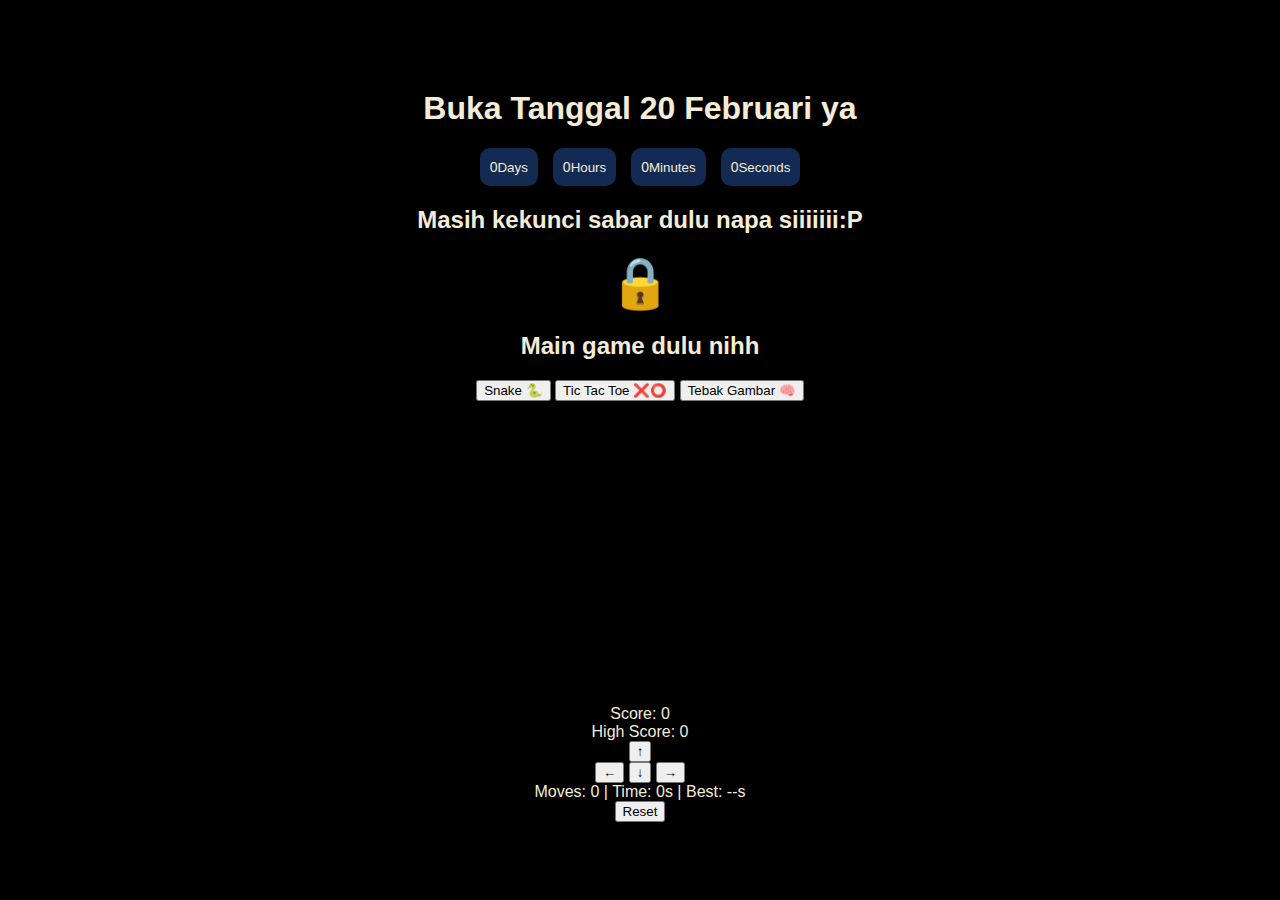
<file: index.html>
<!DOCTYPE html>
<html>
<head>

<meta name="viewport" content="width=device-width, initial-scale=1">

<link rel="stylesheet" href="css/style.css">

<title>Birthday Lock</title>

</head>
<body>

<div class="center">

<h1>Buka Tanggal 20 Februari ya </h1>

<div id="countdown" class="countdown">

<div><span id="days">0</span><small>Days</small></div>

<div><span id="hours">0</span><small>Hours</small></div>

<div><span id="minutes">0</span><small>Minutes</small></div>

<div><span id="seconds">0</span><small>Seconds</small></div>

</div>

<h2>Masih kekunci sabar dulu napa siiiiiii:P</h2>

<div id="lock" class="lock">🔒</div>

<h2>Main game dulu nihh</h2>

<div class="game-selector">

<button onclick="showGame('snake')">Snake 🐍</button>

<button onclick="showGame('ttt')">Tic Tac Toe ❌⭕</button>

<button onclick="showGame('memory')">Tebak Gambar 🧠</button>


</div>


<!-- SNAKE -->

<div id="snakeGame" class="game-box">

<canvas id="game" width="300" height="300"></canvas>

<div class="score">Score: <span id="score">0</span></div>
<div class="score">High Score: <span id="highscore">0</span></div>


<div class="controls">

<div>
<button onclick="setDirection('up')">↑</button>
</div>

<div>
<button onclick="setDirection('left')">←</button>
<button onclick="setDirection('down')">↓</button>
<button onclick="setDirection('right')">→</button>
</div>

</div>

</div>


<!-- TIC TAC TOE -->

<div id="tttGame" class="game-box" style="display:none;">

<div id="board" class="board"></div>

<div id="tttStatus" class="score"></div>

<button onclick="resetTTT()">Restart</button>

</div>

<!-- MEMORY GAME -->

<div id="memoryBoard" class="memory-grid"></div>

<div class="memory-stats">
Moves: <span id="moveCount">0</span> |
Time: <span id="timer">0</span>s |
Best: <span id="bestTime">--</span>s
</div>

<button onclick="resetMemory()">Reset</button>
</div>

</div>

</div>

<script src="js/countdown.js"></script>

<script src="js/game.js"></script>

</body>
</html>
</file>
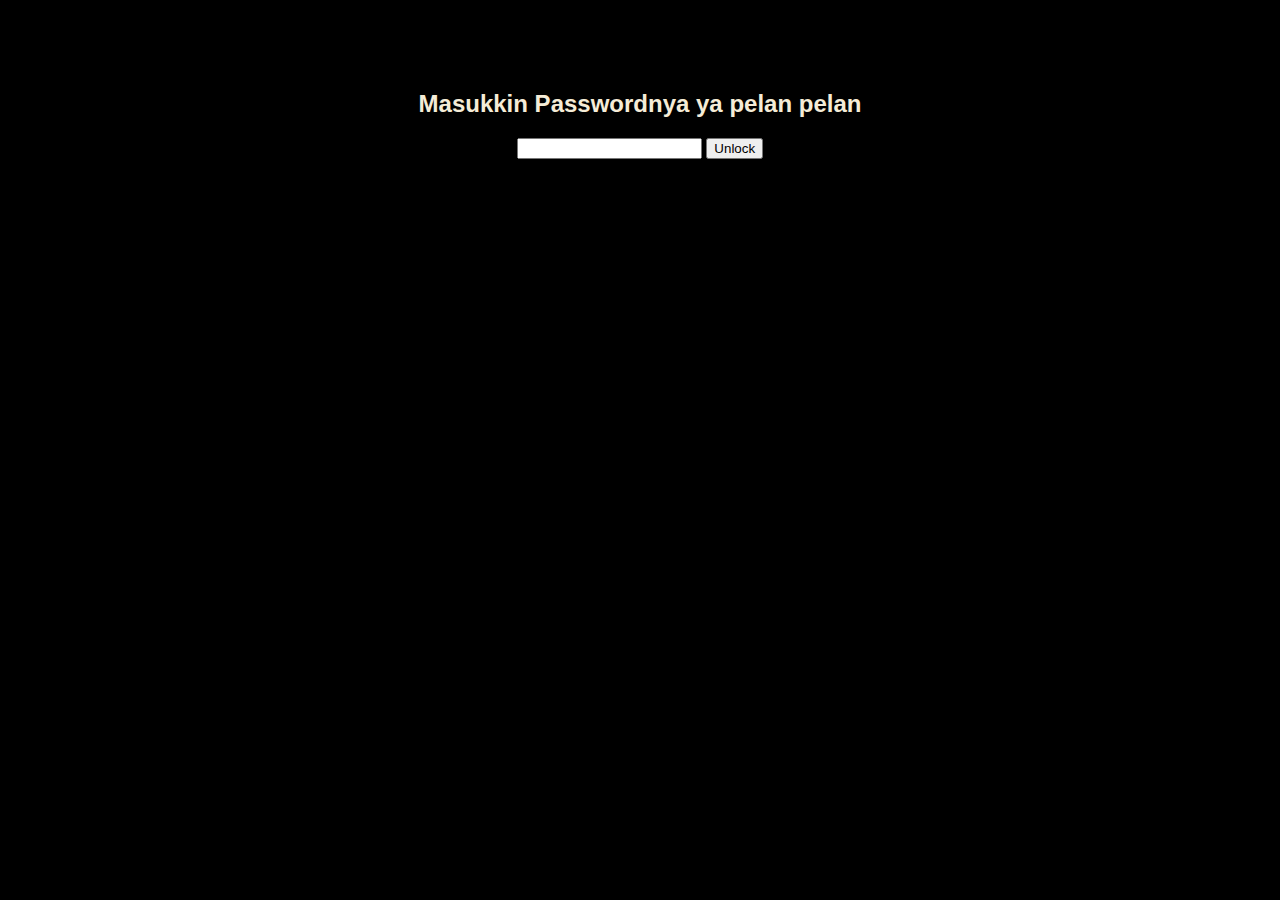
<file: password.html>
<!DOCTYPE html>
<html>
<head>
<meta name="viewport" content="width=device-width, initial-scale=1">
<link rel="stylesheet" href="css/style.css">
</head>
<body>

<div class="center">

<h2>Masukkin Passwordnya ya pelan pelan</h2>

<input id="password">

<button onclick="checkPassword()">Unlock</button>

<p id="error"></p>

</div>

<script src="js/password.js"></script>

</body>
</html>
</file>
<file: css/style.css>
body{

background:#0B1D3A;
color:#F5ECD7;
font-family:sans-serif;
margin:0;

}

.center{

text-align:center;
margin-top:10vh;

}

.countdown{

display:flex;
justify-content:center;
gap:15px;

margin:20px;

}

.countdown div{

background:#132A52;

padding:10px;

border-radius:10px;

}

.countdown span{

font-size:14px;

}

.lock{

font-size:60px;

cursor:not-allowed;

}

.lock{

font-size:50px;
cursor:pointer;

}

.app{

max-width:400px;
margin:auto;

}

.profile{

display:flex;
gap:12px;
padding:12px;
align-items:center;

}

.profile-pic{

width:70px;
height:70px;

border-radius:50%;

object-fit:cover;

aspect-ratio:1/1;

flex-shrink:0;

}

.stories{

display:flex;
gap:10px;
padding:10px;
overflow:auto;

}

.stories div{

display:flex;
flex-direction:column;
align-items:center;
min-width:70px;

}

.stories img{

/* width:60px;
height:60px;
border-radius:50%; */
width:70px;
height:70px;
border-radius:50%;

object-fit:cover;

aspect-ratio:1/1;

flex-shrink:0;

}

.gallery{
display:grid;
grid-template-columns:repeat(3, 1fr);
gap:2px;
}

.grid-item{
width:100%;
aspect-ratio:1/1;

background-image:url("../assets/images/grid.png");
background-size:300% 300%;
background-repeat:no-repeat;

cursor:pointer;
transition:0.3s ease;
}

.grid-item:active{
transform:scale(0.97);
}

.viewer{

display:none;
position:fixed;
top:0;
width:100%;
height:100%;
background:black;
justify-content:center;
align-items:center;

}

.viewer img{

max-width:100%;

}

.overlay{

position:fixed;
width:100%;
height:100%;
background:black;
display:flex;
justify-content:center;
align-items:center;

}

.chat{

padding:20px;

}

.app{
max-width:430px;
margin:auto;
background:#0B1D3A;
}

body{
background:black;
}

/* DM MODAL */

/* overlay background */
.dm-modal{
display:none;
position:fixed;
top:0;
left:0;
width:100%;
height:100%;
background:rgba(0,0,0,0.6);
justify-content:center;
align-items:center;
z-index:999;
}

.dm-box{
width:350px;
height:500px;
background:white;
border-radius:20px;
display:flex;
flex-direction:column;
overflow:hidden;
}

.dm-header{
display:flex;
align-items:center;
gap:10px;
padding:10px;
border-bottom:1px solid #ddd;
}

.dm-profile-pic{
width:40px;
height:40px;
border-radius:50%;
}

.dm-name{
font-weight:bold;
}

.dm-status{
font-size:12px;
color:gray;
}

.dm-close{
margin-left:auto;
background:none;
border:none;
font-size:18px;
cursor:pointer;
}

.dm-chat{
flex:1;
padding:10px;
overflow-y:auto;
display:flex;
flex-direction:column;
gap:8px;
}

.bubble{
padding:8px 12px;
border-radius:15px;
max-width:70%;
}

.left{
background:#eee;
align-self:flex-start;
}

.right{
background:#d63384;
color:white;
align-self:flex-end;
}

@keyframes fadeIn{
from{opacity:0;transform:scale(.8);}
to{opacity:1;transform:scale(1);}
}

.story-item{
text-align:center;
color:white;
font-size:12px;
}

.story-item img{
width:70px;
height:70px;
border-radius:50%;
object-fit:cover;
border:2px solid pink;
}

.story-title{
position:absolute;
top:20px;
left:20px;
color:white;
font-weight:bold;
background:rgba(0,0,0,0.5);
padding:5px 10px;
border-radius:10px;
}

.story-container{
position:relative;
}

.story-wrapper{
position:relative;
width:100%;
height:100%;
display:flex;
align-items:center;
justify-content:center;
}

.story-progress{
position:absolute;
top:10px;
left:10px;
right:10px;
height:4px;
display:flex;
gap:5px;
z-index:5;
}

.story-bar{
flex:1;
background:rgba(255,255,255,0.3);
border-radius:2px;
overflow:hidden;
}

.story-fill{
height:100%;
width:0%;
background:white;
}

.story-title{
position:absolute;
top:20px;
left:20px;
color:white;
font-weight:bold;
background:rgba(0,0,0,0.5);
padding:6px 12px;
border-radius:10px;
z-index:5;
}

#storyImg{
max-width:100%;
max-height:100%;
}

.profile{

display:flex;
align-items:center;
gap:15px;

padding:15px;

}

/* profile image */
.profile-pic{

width:80px;
height:80px;

border-radius:50%;

object-fit:cover;

}

/* right side */
.profile-info{

flex:1;

}

/* username */
.username{

font-weight:bold;
font-size:18px;

}

/* stats row */
.profile-stats{

display:flex;
gap:15px;

margin-top:5px;
font-size:14px;

}

/* bio */
.profile-bio{

margin-top:5px;
font-size:14px;

}

/* message button */
.message-btn{

margin-top:10px;

background:#E6D3A3;
color:black;

padding:8px;

border-radius:8px;

text-align:center;

cursor:pointer;

font-weight:bold;

}

.dm-overlay.active{
display:block;
}

.msg{
padding:10px;
margin:8px;
border-radius:12px;
max-width:80%;
animation:fadeIn .3s ease;
}

.left{
background:#132A52;
color:white;
}

.right{
background:#E6D3A3;
color:black;
margin-left:auto;
}

.story-close{

margin-left:auto;
font-size:22px;
cursor:pointer;

}
/* STORY CONTROL BUTTONS */

.story-controls{

position:absolute;
top:20px;
right:20px;

display:flex;
gap:10px;

z-index:10;

}

.story-btn{

background:rgba(0,0,0,0.5);
color:white;

padding:6px 10px;

border-radius:8px;

font-size:16px;

cursor:pointer;

user-select:none;

}

.story-btn:active{

transform:scale(0.9);

}
</file>
